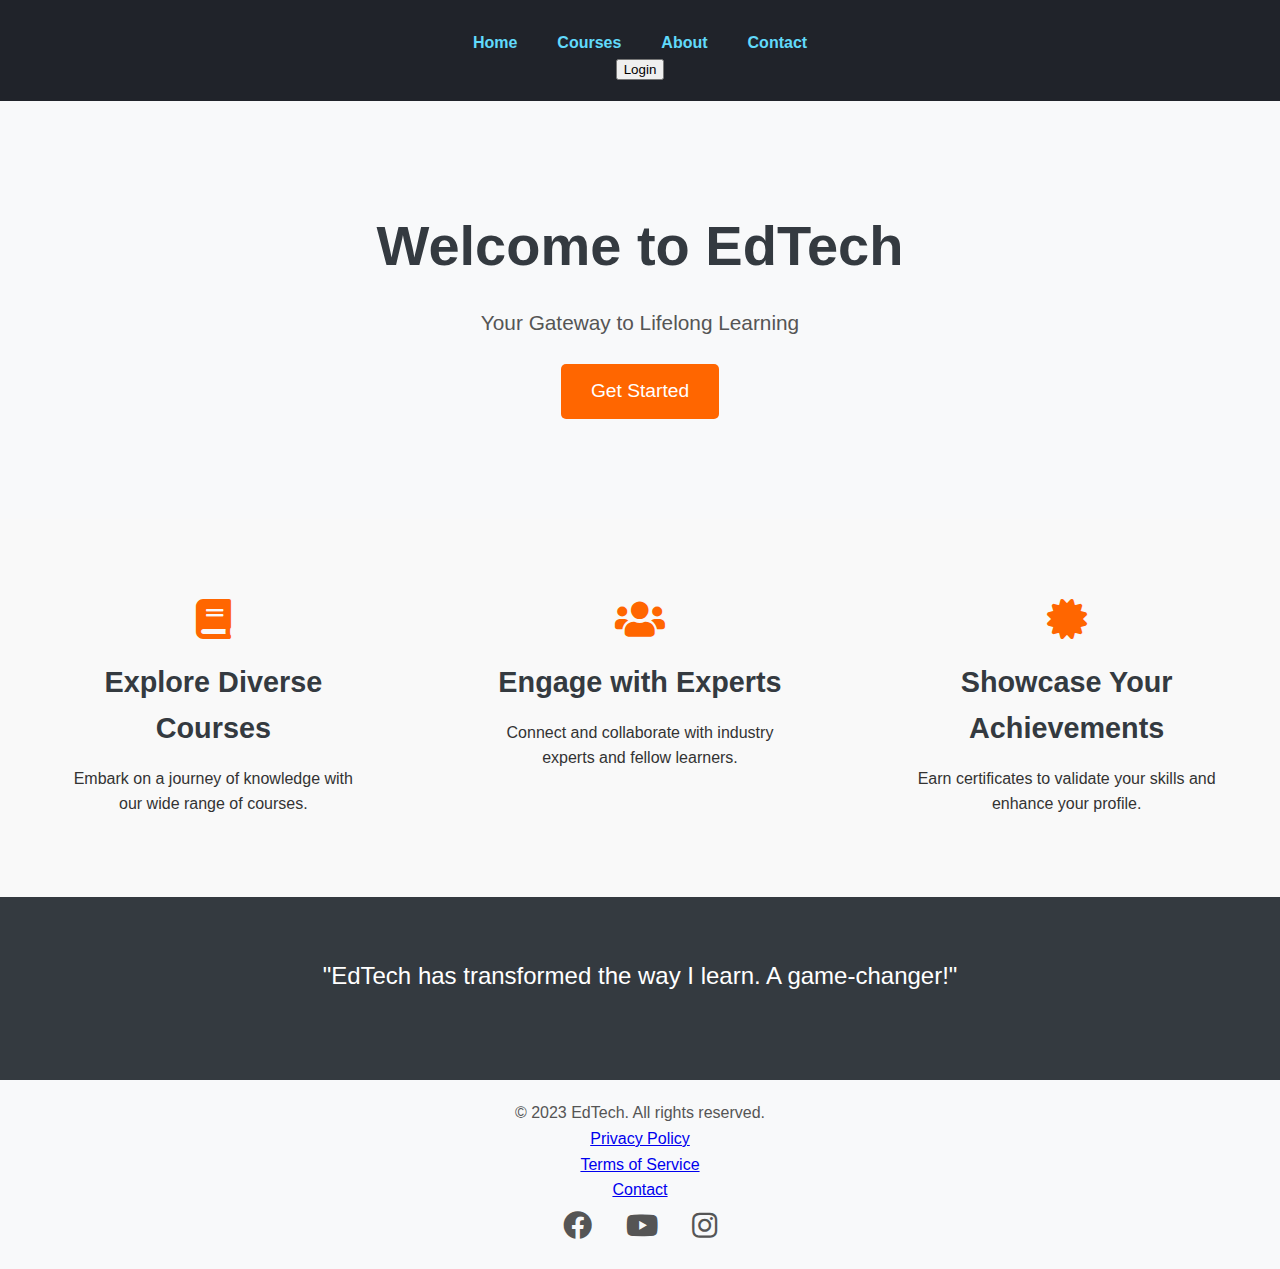
<file: EdTech landing page/index.html>
<!DOCTYPE html>
<html lang="en">
<head>
    <meta charset="UTF-8">
    <meta name="viewport" content="width=device-width, initial-scale=1.0">
    <title>EdTech Landing Page</title>
    <link rel="stylesheet" href="style.css">
    <link rel="stylesheet" href="https://cdnjs.cloudflare.com/ajax/libs/font-awesome/5.15.4/css/all.min.css">
</head>
<body>

    <header>
        <nav>
            <ul>
                <li><a href="#">Home</a></li>
                <li><a href="#">Courses</a></li>
                <li><a href="#">About</a></li>
                <li><a href="#">Contact</a></li>
            </ul>
        </nav>
        <button class="btn btn-login">Login</button>
    </header>

    <section class="hero">
        <div class="hero-content">
            <h1>Welcome to EdTech</h1>
            <p>Your Gateway to Lifelong Learning</p>
            <a href="#" class="btn btn-primary">Get Started</a>
        </div>
    </section>

    <section class="features">
        <div class="feature">
            <i class="fas fa-book"></i>
            <h3>Explore Diverse Courses</h3>
            <p>Embark on a journey of knowledge with our wide range of courses.</p>
        </div>
        <div class="feature">
            <i class="fas fa-users"></i>
            <h3>Engage with Experts</h3>
            <p>Connect and collaborate with industry experts and fellow learners.</p>
        </div>
        <div class="feature">
            <i class="fas fa-certificate"></i>
            <h3>Showcase Your Achievements</h3>
            <p>Earn certificates to validate your skills and enhance your profile.</p>
        </div>
    </section>

    <section class="testimonial">
        <div class="testimonial-content">
            <p>"EdTech has transformed the way I learn. A game-changer!"</p>
        </div>
    </section>
    
    <footer>
        <div class="footer-content">
            <p>&copy; 2023 EdTech. All rights reserved.</p>
            <ul>
                <li><a href="#">Privacy Policy</a></li>
                <li><a href="#">Terms of Service</a></li>
                <li><a href="#">Contact</a></li>
            </ul>
            <div class="social-links">
                <a href="https://www.facebook.com/edtech" target="_blank"><i class="fab fa-facebook"></i></a>
                <a href="https://www.youtube.com/edtech" target="_blank"><i class="fab fa-youtube"></i></a>
                <a href="https://www.instagram.com/edtech" target="_blank"><i class="fab fa-instagram"></i></a>
            </div>
        </div>
    </footer>

</body>
</html>
</file>
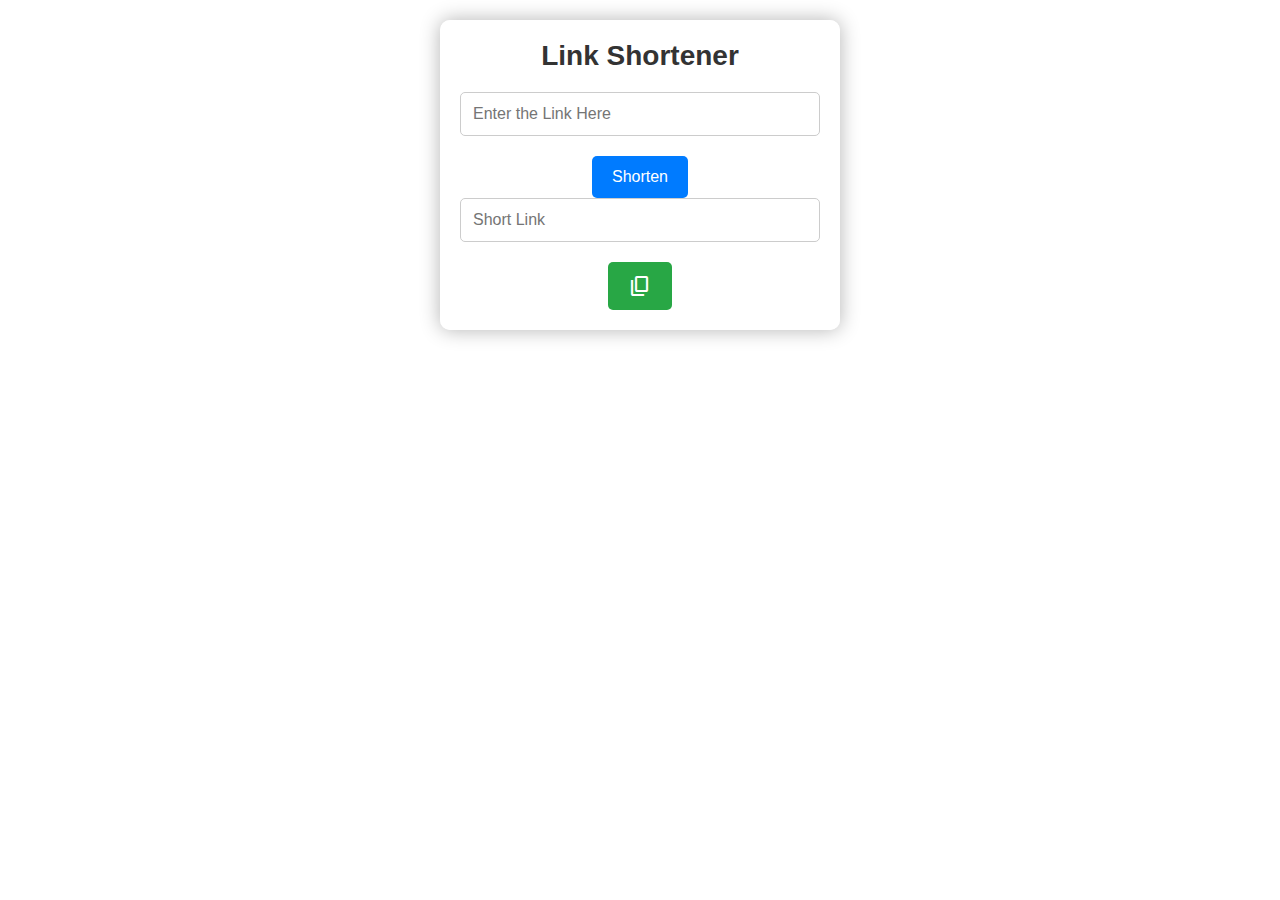
<file: link shortener/index.html>
<!DOCTYPE html>
<html lang="en">
<head>
    <meta charset="UTF-8">
    <meta http-equiv="X-UA-Compatible" content="IE=edge">
    <meta name="viewport" content="width=device-width, initial-scale=1.0">
    <link rel="stylesheet" href="style.css">
    <link rel="stylesheet" href="https://fonts.googleapis.com/css2?family=Material+Symbols+Outlined:opsz,wght,FILL,GRAD@48,400,0,0" />
    <link rel="shortcut icon" href="https://camo.githubusercontent.com/65ad0c8e0299371b663f9e70f3398268d9e977d8641c42b69669417f78bb02af/68747470733a2f2f70696c6f746d6f6f6e2e636f6d2f706f70636c69702f657874656e73696f6e732f69636f6e2f73686f72746c696e6b2e706e67" type="image/x-icon">
    <title>Link Shortener</title>
</head>
<body style="background-image: url('https://www.polyu.edu.hk/its/-/media/department/its/content/it-services/005-content-management-and-web-publishing-services/005-content-magt_url-shortenner.jpg?bc=ffffff&h=525&w=1000&hash=380F07E62A81CE2DA921C8D708C63975'); background-size: cover;">
    <div class="main">
        <h1>Link Shortener</h1>
        <input type="text" placeholder="Enter the Link Here" id="longurl">
        <button id="shorten">Shorten</button><br>
        <input type="text" placeholder="Short Link" id="shorturl">
        <button id="copy">
            <span class="material-symbols-outlined">content_copy</span>
        </button>
    </div>
    <script src="logic.js"></script>
</body>
</html>
</file>
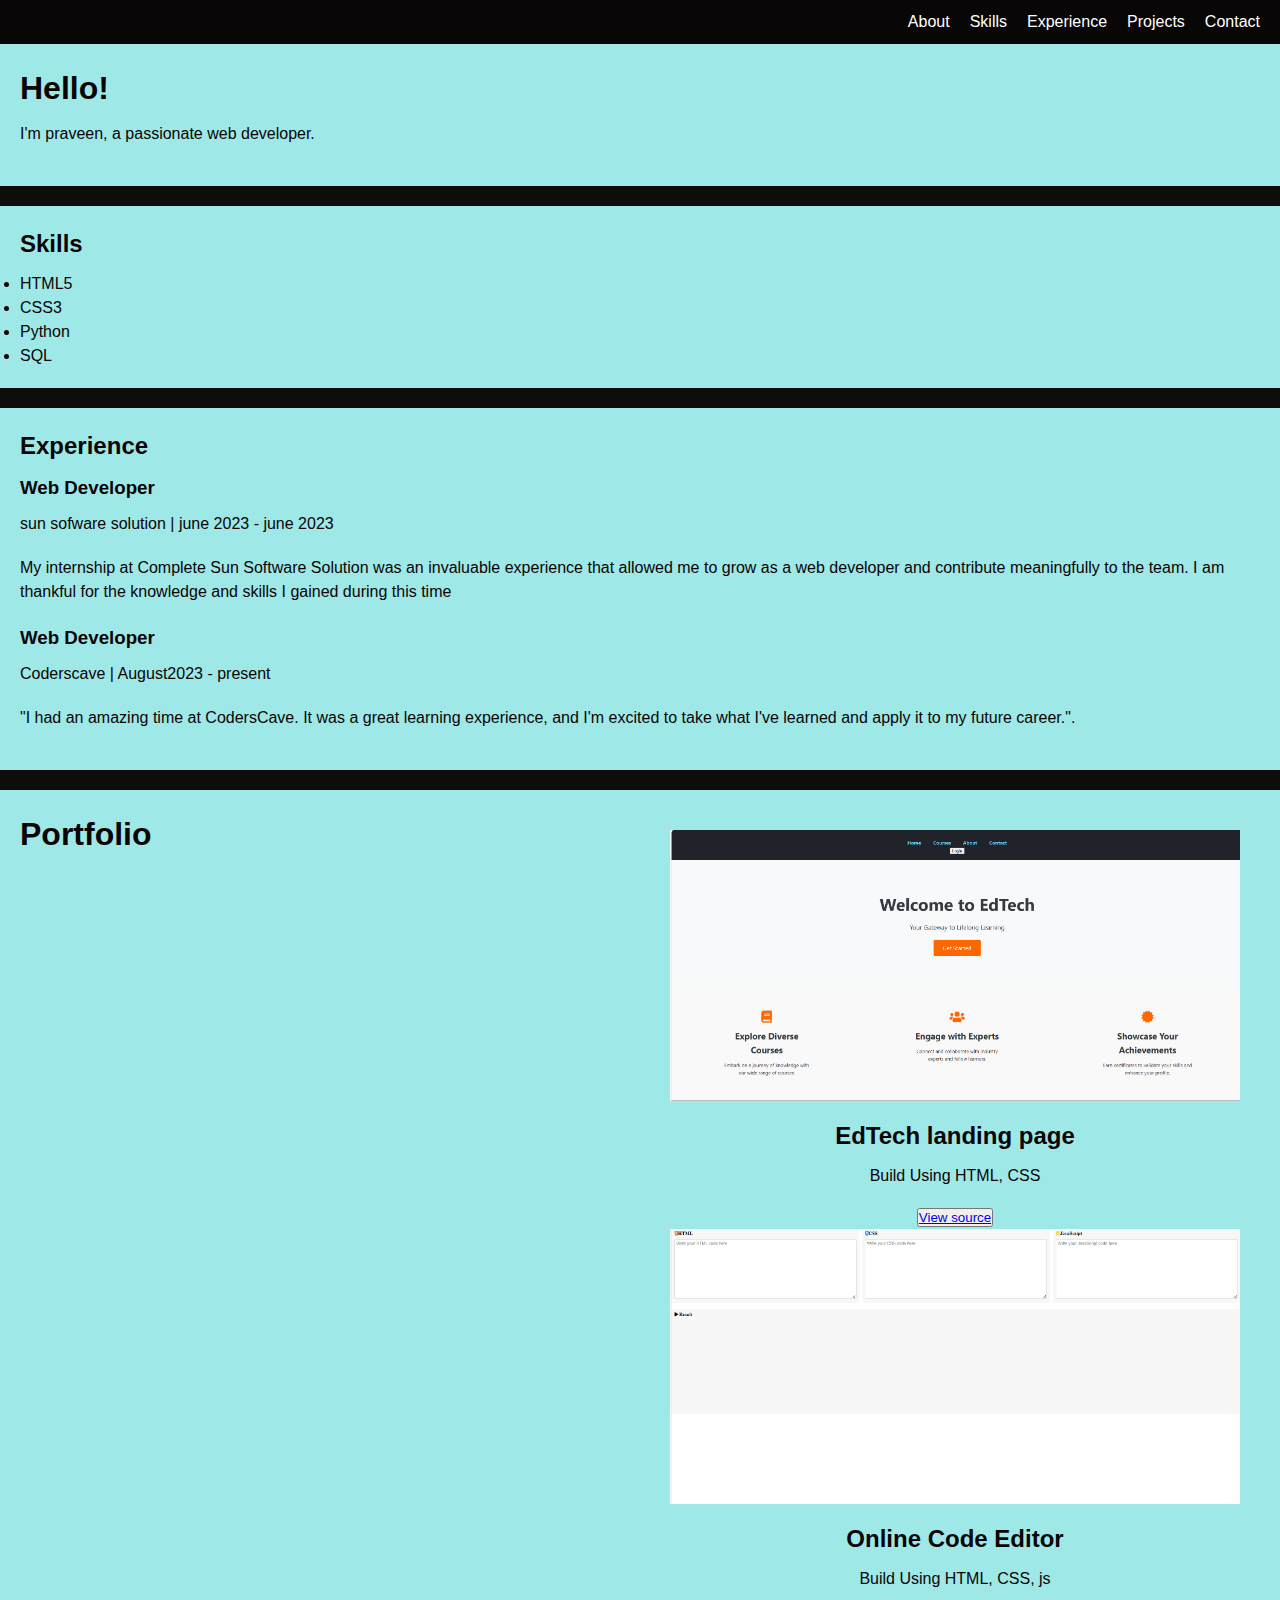
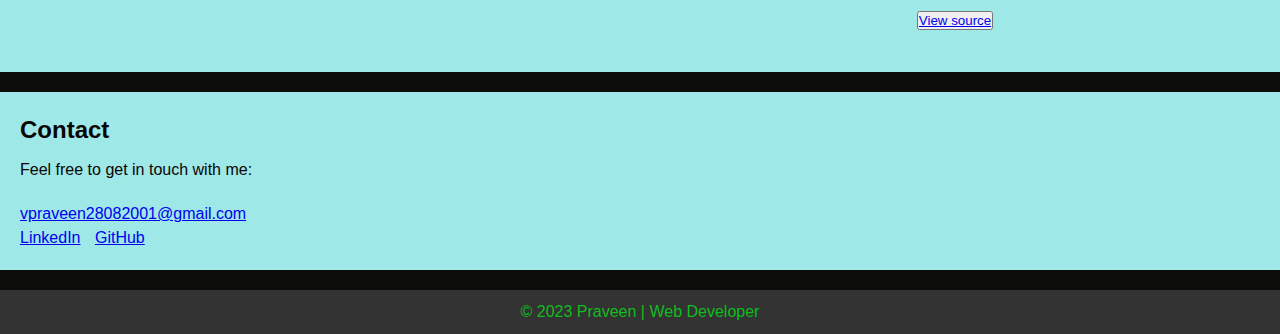
<file: portfolio/index.html>
<!DOCTYPE html>
<html lang="en">
<head>
    <meta charset="UTF-8">
    <meta name="viewport" content="width=device-width, initial-scale=1.0">
    <title>YourName | Web Developer</title>
    <link rel="icon" type="image/png" href="your-icon.png" hreflang="en-us">
    <link rel="stylesheet" type="text/css" href="style.css">
</head>
<body>

<header>
    <nav>
        <ul>
            <li><a href="#about">About</a></li>
            <li><a href="#skills">Skills</a></li>
            <li><a href="#experience">Experience</a></li>
            <li><a href="#projects">Projects</a></li>
            <li><a href="#contact">Contact</a></li>
        </ul>
    </nav>
</header>

<section id="about">
    <h1>Hello!</h1>
    <p>I'm <span class="your-name">praveen</span>, a passionate web developer.</p>
</section>

<section id="skills">
    <h2>Skills</h2>
    <ul>
        <li>HTML5</li>
        <li>CSS3</li>
        <li>Python</li>
        <li>SQL</li>
    </ul>
</section>

<section id="experience">
    <h2>Experience</h2>
    <div class="job">
        <h3>Web Developer</h3>
        <p>sun sofware solution | june 2023 - june 2023</p>
        <p>My internship at Complete Sun Software Solution was an invaluable experience that allowed me to grow as a web developer and contribute meaningfully to the team. I am thankful for the knowledge and skills I gained during this time</p>
    </div>
    <div class="job">
        <h3>Web Developer</h3>
        <p>Coderscave | August2023 - present</p>
        <p>"I had an amazing time at CodersCave. It was a great learning experience, and I'm excited to take what I've learned and apply it to my future career.".</p>
    </div>
</section>

<section id="my-works">
	<div class="portfolio">
		<div class="proj-heading">
			<h1>Portfolio</h1>
		</div>
		<div class="portfolio-content container">
			<!-- Project 1 -->
			<div class="proj-1">
				<img src="img/25.png" alt="Project 1" />
				<div class="proj1-details">
					<i class="fab fa-html5"></i>
					<i class="fab fa-css3-alt"></i>
					<i class="fab fa-js"></i>
					<h2>EdTech landing page</h2>
					<p>Build Using HTML, CSS</p>
					<button><a href="https://github.com/vpraveen-2808/CVIP-WEB-DEVELOPMENT/tree/main/EdTech%20landing%20page" target="_blank">View source
							<i class="fas fa-external-link-alt"></i></a></button>
				</div>
			</div>
			<div class="proj-2">
				<img src="img/26.png" alt="Project 2" />
				<div class="proj2-details">
					<i class="fab fa-html5"></i>
					<i class="fab fa-css3-alt"></i>
					<h2>Online Code Editor</h2>
					<p>Build Using HTML, CSS, js</p>
					<button><a href="https://github.com/vpraveen-2808/CVIP-WEB-DEVELOPMENT" target="_blank">View source <i
								class="fas fa-external-link-alt"></i></a></button>
				</div>
			</div>
		</section>

<section id="contact">
    <h2>Contact</h2>
    <p>Feel free to get in touch with me:</p>
    <a href="vpraveen28082001@gmail.com">vpraveen28082001@gmail.com</a>
    <ul class="social-media">
        <li><a href="https://www.linkedin.com/in/praveen-kumar-a228ba228" target="_blank">LinkedIn</a></li>
        <li><a href="https://github.com/vpraveen-2808" target="_blank">GitHub</a></li>
    </ul>
</section>

<footer>
    <p>&copy; 2023 Praveen | Web Developer</p>
</footer>


</body>
</html>
</file>
<file: link shortener/style.css>
* {
    margin: 0;
    padding: 0;
    box-sizing: border-box;
}


body {
    background-image: url('https://www.polyu.edu.hk/its/-/media/department/its/content/it-services/005-content-management-and-web-publishing-services/005-content-magt_url-shortenner.jpg?bc=ffffff&h=525&w=1000&hash=380F07E62A81CE2DA921C8D708C63975');
    background-size: cover;
    background-repeat: no-repeat;
    font-family: Arial, sans-serif;
}


.main {
    text-align: center;
    margin: 20px auto;
    padding: 20px;
    background-color: rgba(255, 255, 255, 0.8); 
    border-radius: 10px;
    box-shadow: 0px 0px 20px rgba(0, 0, 0, 0.3); 
    max-width: 400px;
}


h1 {
    font-size: 28px;
    margin-bottom: 20px;
    color: #333; 
}


input[type="text"] {
    width: 100%;
    padding: 12px;
    margin-bottom: 20px;
    border: 1px solid #ccc;
    border-radius: 5px;
    font-size: 16px;
    color: #333; 
    background-color: rgba(255, 255, 255, 0.9);
}


button#shorten {
    background-color: #007bff;
    color: #fff;
    padding: 12px 20px;
    border: none;
    border-radius: 5px;
    cursor: pointer;
    transition: background-color 0.3s;
    font-size: 16px;
}

button#shorten:hover {
    background-color: #0056b3;
}


button#copy {
    background-color: #28a745;
    color: #fff;
    padding: 12px 20px;
    border: none;
    border-radius: 5px;
    cursor: pointer;
    transition: background-color 0.3s;
    font-size: 16px;
}

button#copy:hover {
    background-color: #1e7e34;
}


.material-symbols-outlined {
    font-family: 'Material Symbols Outlined', sans-serif;
    font-size: 24px;
    vertical-align: middle; 
}


@media (max-width: 600px) {
    .main {
        max-width: 90%;
    }
}
</file>
<file: EdTech landing page/style.css>
/* Reset default browser styles */
body, h1, h2, h3, h4, p, ul, li {
    margin: 0;
    padding: 0;
    list-style: none;
}

/* Global styles */
body {
    font-family: 'Segoe UI', Tahoma, Geneva, Verdana, sans-serif;
    color: #333;
    line-height: 1.6;
}

/* Header styles */
header {
    background-color: #20232a;
    padding: 20px;
    text-align: center;
}

nav ul {
    display: flex;
    justify-content: center;
    align-items: center;
    margin-top: 10px;
}

nav ul li {
    margin: 0 20px;
}

nav ul li a {
    text-decoration: none;
    color: #61dafb;
    font-weight: bold;
    transition: color 0.3s ease;
}

nav ul li a:hover {
    color: #ff6600;
}

/* Hero section styles */
.hero {
    background-color: #f8f9fa;
    color: #333;
    text-align: center;
    padding: 100px 0;
}

.hero-content {
    max-width: 600px;
    margin: 0 auto;
}

.hero h1 {
    font-size: 3.5rem;
    margin-bottom: 15px;
    color: #343a40;
}

.hero p {
    font-size: 1.3rem;
    margin-bottom: 25px;
    color: #555;
}

.btn-primary {
    display: inline-block;
    padding: 12px 30px;
    background-color: #ff6600;
    color: #fff;
    text-decoration: none;
    border-radius: 5px;
    font-size: 1.2rem;
    transition: background-color 0.3s ease;
}

.btn-primary:hover {
    background-color: #ff4d00;
}

/* Features section styles */
.features {
    padding: 60px 0;
    display: flex;
    justify-content: space-around;
    background-color: #f9f9f9;
}

.feature {
    text-align: center;
    max-width: 300px;
    padding: 20px;
}

.feature i {
    font-size: 2.5rem;
    margin-bottom: 20px;
    color: #ff6600;
}

.feature h3 {
    font-size: 1.8rem;
    margin-bottom: 15px;
    color: #343a40;
}

/* Testimonial section styles */
.testimonial {
    background-color: #343a40;
    color: #fff;
    text-align: center;
    padding: 60px 0;
}

.testimonial p {
    font-size: 1.5rem;
    margin-bottom: 25px;
}

.testimonial h4 {
    font-size: 1.4rem;
}

/* Footer styles */
.footer-content {
    text-align: center;
    padding: 20px 0;
    background-color: #f8f9fa;
    color: #555;
}

.footer ul {
    list-style: none;
    margin: 15px 0;
}

.footer ul li {
    display: inline-block;
    margin: 0 20px;
}

.social-links a {
    display: inline-block;
    font-size: 1.8rem;
    color: #555;
    margin: 0 15px;
    transition: color 0.3s ease;
}

.social-links a:hover {
    color: #ff6600;
}
</file>
<file: portfolio/style.css>
/* Reset styles */
* {
    box-sizing: border-box;
    margin: 0;
    padding: 0;
  }
  
  /* Global styles */
  body {
    font-family: Arial, sans-serif;
    line-height: 1.5;
    background-color: #0c0c0a;
    color: #0b0505;
  }
  
  .container {
    max-width: 960px;
    margin: 0 auto;
    padding: 20px;
  }
  
  /* Header */
  header {
    background-color: #080606;
    padding: 10px;
  }
  
  nav ul {
    list-style-type: none;
    display: flex;
    justify-content: flex-end;
  }
  
  nav ul li {
    margin: 0 10px;
  }
  
  nav ul li a {
    color: #ffffff;
    text-decoration: none;
  }
  
  /* Sections */
  section {
    margin-bottom: 20px;
    padding: 20px;
    background-color: #9ee8e8;
  }
  
  section h1,
  section h2,
  section h3 {
    margin-bottom: 10px;
  }
  
  section p {
    margin-bottom: 20px;
  }
  
  /* Projects */
  section#my-works .portfolio {
    display: grid;
    grid-template-columns: repeat(2, 1fr);
    grid-gap: 20px;
  }
  
  .portfolio img {
    width: 100%;
    height: auto;
  }
  
  .portfolio-content {
    display: flex;
    flex-direction: column;
    align-items: center;
    text-align: center;
  }
  
  .portfolio-content h2 {
    margin-top: 10px;
  }
  
  .portfolio-content p {
    margin-bottom: 10px;
  }
  
  .portfolio-content button {
    margin-top: 10px;
  }
  
  .social-media li {
    display: inline-block;
    margin-right: 10px;
  }
  
  footer {
    text-align: center;
    padding: 10px;
    background-color: #333;
    color: #0fbd1d;
  }
</file>
